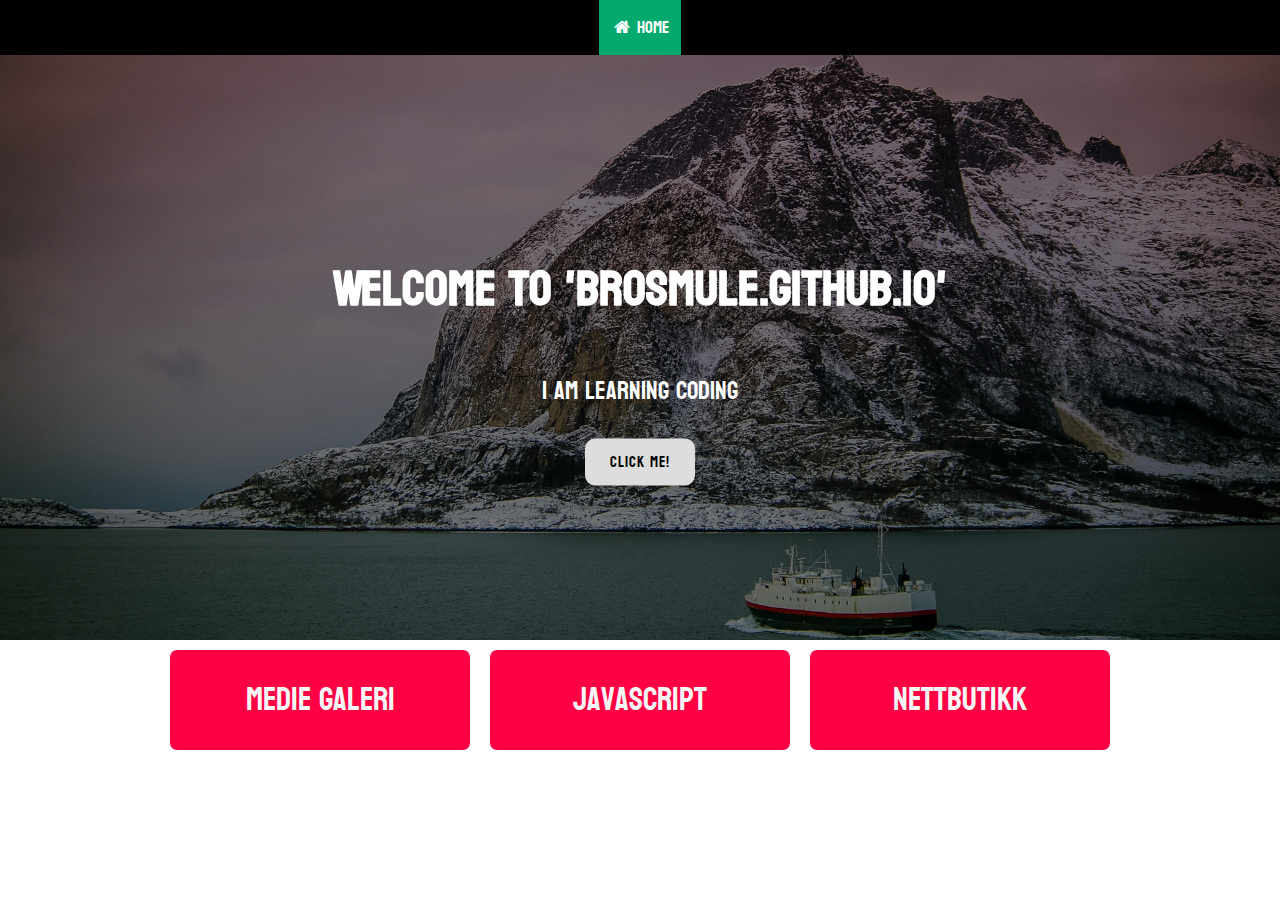
<file: index.html>
<!DOCTYPE html>
<html>
  <head>
    <meta charset="utf-8" />
    <title>Brosmule Github</title>
    <link rel="stylesheet" type="text/css" href="css/GithubIO.css" />
    <link
      rel="stylesheet"
      href="https://cdnjs.cloudflare.com/ajax/libs/font-awesome/4.7.0/css/font-awesome.min.css"
    />
  </head>

  <body>
    <div class="navbar">
      <a class="active" href="#">
        <i class="fa fa-fw fa-home"></i>
        Home
      </a>
    </div>
    <div class="hero-image">
      <div class="hero-text">
        <h1 style="font-size: 50px;">Welcome to 'Brosmule.github.io'</h1>
        <p style="font-size: 25px;">I am learning coding</p>
        <button type="button" onclick="onClick()" id="counter">
          Click me!
        </button>
      </div>
    </div>
    <div class="container">
      <a href="Image_gallery/resources/Image_Gallery.html">
        <button class="btn">Medie Galeri</button>
      </a>
      <a href="JS_Oppgåve/resources/js_Innlevering_Html.html">
        <button class="btn">Javascript</button>
      </a>
      <a href="Nettbutikk/index.html">
        <button class="btn">Nettbutikk</button>
      </a>
    </div>

    <script src="js_githubio.js" type="text/javascript"></script>
  </body>
</html>
</file>
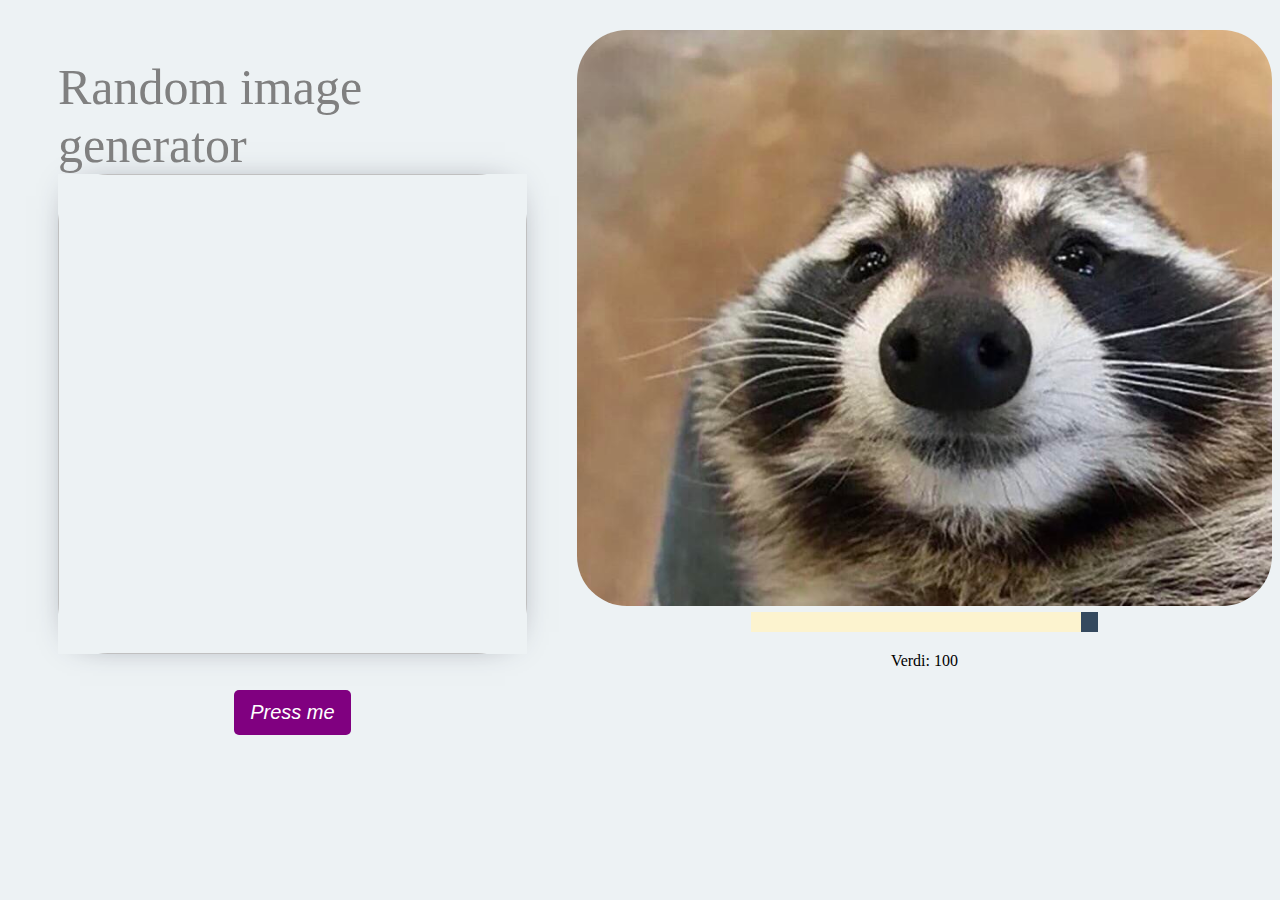
<file: JS_Oppgåve/resources/js_Innlevering_Html.html>
<!doctype html>
<html>
	<head>
		<meta charset="utf-8">
		<title>Untitled Document</title>
		<link rel="stylesheet" type="text/css" href="css/js_innlevering_css.css">
	</head>

	<body>
	   <div id="container">Random image generator
       		<div id="inner_container">
         		<img id="image_shower"/>
      	    </div>
      		<div id="button_container">
        	    <button onclick="get_random_image()"> <i class="fas fa-random">Press me</i> </button>
      		</div>
    	</div>
	
		<center class="Racoon_image">
            <div class="slidecontainer">
                <img id="Bilde" src="images/Derpy_raccoon.jpg" alt="hund" width="50%">
                <input type="range" min="0" max="100" value="100" class="slider" id="myRange">
                <p>Verdi: <span id="demo"></span></p>
            </div>
		</center>
		
	
		<script src="js/js_innlevering_js.js"></script>
	</body>
</html>
</file>
<file: css/GithubIO.css>
@charset "utf-8";
@import url('https://fonts.googleapis.com/css2?family=Koulen&display=swap');
/* CSS Document */

body,
html {
  height: 100%;
  margin: 0;
}

* {
  font-family: 'Koulen';
}

.navbar {
  display: flex;
  justify-content: center;
  width: 100%;
  overflow: auto;
  background-color: black;
}

.navbar a {
  float: left;
  padding: 12px;
  color: white;
  text-decoration: none;
  font-size: 17px;
}

.navbar a:hover {
  background-color: #999;
}

.active {
  background-color: #04aa6d;
}

@media screen and (max-width: 500px) {
  .navbar a {
    float: none;
    display: block;
  }
}

.hero-image {
  background-image: linear-gradient(rgba(0, 0, 0, 0.5), rgba(0, 0, 0, 0.5)),
    url('../images/bg-image.jpg');
  height: 65%;
  background-position: center;
  background-repeat: no-repeat;
  background-size: cover;
  position: relative;
}

.hero-text {
  text-align: center;
  position: absolute;
  top: 50%;
  left: 50%;
  transform: translate(-50%, -50%);
  color: white;
}

.hero-text button {
  letter-spacing: 1px;
  font-size: 15px;
  border: none;
  outline: 0;
  display: inline-block;
  padding: 10px 25px;
  color: black;
  background-color: #ddd;
  text-align: center;
  cursor: pointer;
  border-radius: 10px;
}

.hero-text button:hover {
  background-color: #555;
  color: white;
}

/* Button: Image Gallery */

.container {
  letter-spacing: 4px;
  display: flex;
  justify-content: center;
}

.btn {
  width: 300px;
  height: 100px;
  border: none;
  color: whitesmoke;
  background-color: rgb(255, 0, 68);
  border-radius: 7px;
  box-shadow: inset 0 0 0 0 #f9e506;
  transition: ease-out 0.4s;
  font-size: 2rem;
  outline: none;
  margin: 10px;
}

.btn:hover {
  box-shadow: inset 0px 0px 100px 0px #69e4e2;
  color: black;
  cursor: pointer;
}
</file>
<file: JS_Oppgåve/resources/css/js_innlevering_css.css>
@charset "utf-8";
/* CSS Document */




body{
  background-color: #EDF2F4;

  display: flex;
  justify-content: space-around;
  align-items: center;
}

/* Image-style */

#container{
  font-size:50px;
  color: gray;
  width: 50%;
  height: 600px;
  margin: 50px;

  border-radius: 0px;

}

#inner_container{
  width: 100%;
  height: 80%;
  box-shadow: 0px 0px 36px -22px #2B2D42;
  margin-bottom: 33px;
	
}

img{
  width: 100%;
  height: 100%;
  border-radius: 50px;


}

/* Button-style */

#button_container{
  width: 100%;
  height: 50px;
  display: flex;
  justify-content: center;
  align-items: center;
}

button{
  width: 25%;
  height: 90%;

  font-size: 20px;
  color: white;
  border: none;
  outline: none;
  cursor: pointer;

  border-radius: 5px;
  background-color: purple;
}

button:hover{
  transition: 0.05s;
  background-color: #D90429;
  transform: rotateZ(-10deg);
  box-shadow: 0 0 30px -10px #D90429;
}

button:active{
  transform: translateY(20px);
  transform: rotateZ(10deg);

}

/* Slider-style */


.myRange{
	
}

.slider{
	-webkit-appearance: none;
	background: #FCF3CF ;
	width: 50%;
	height: 20px;
	opacity: 2;	
	
}
	    

.slider:hover{
	opacity: 1;
}

.slider::-webkit-slider-thumb {
	-webkit-appearance: none;
	cursor: pointer;
	background: #34495E;
	width: 5%;
	height: 20px;
}
</file>
